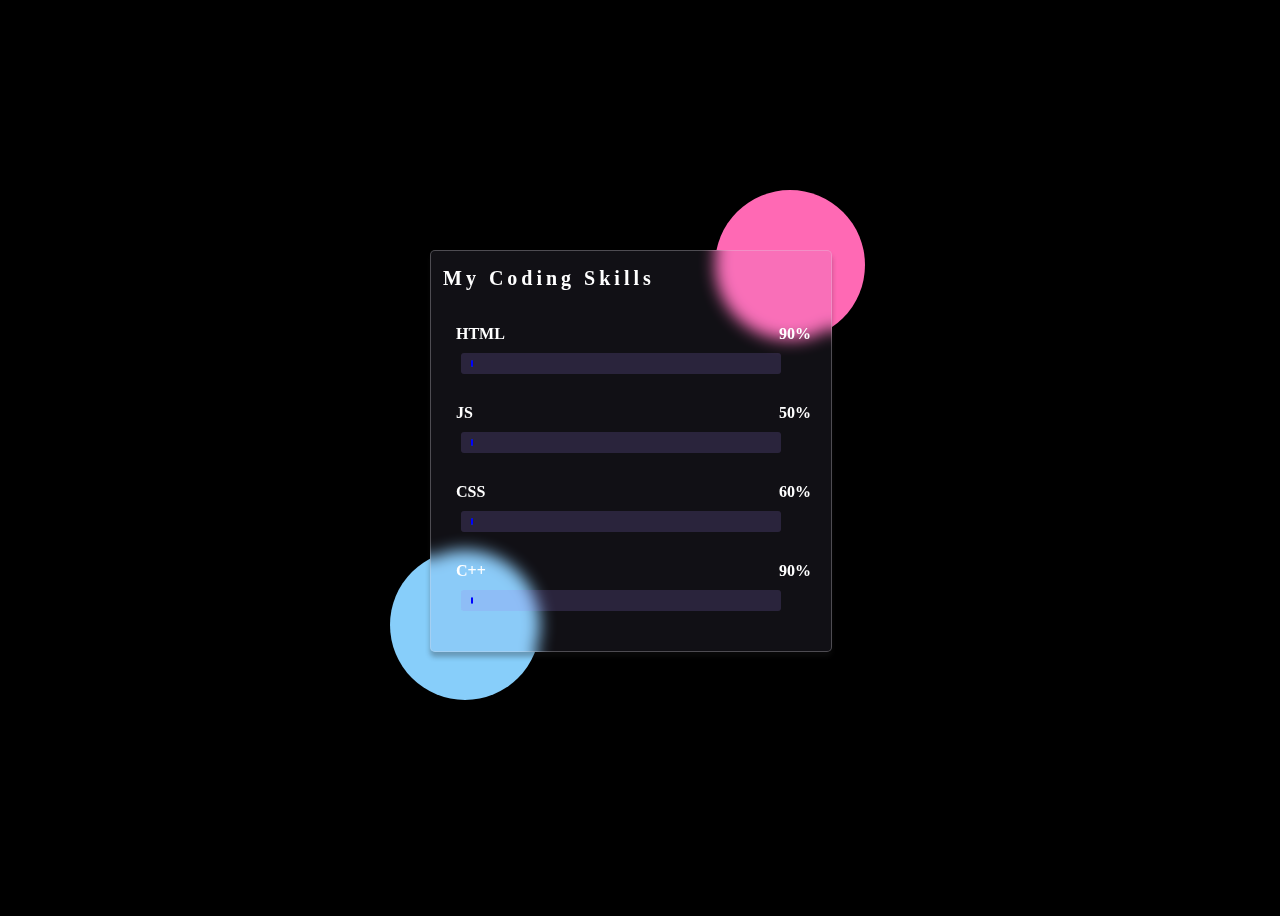
<file: animated skills bar/index.html>
<!DOCTYPE html>
<html lang="en">
<head>
    <meta charset="UTF-8">
    <meta http-equiv="X-UA-Compatible" content="IE=edge">
    <meta name="viewport" content="width=device-width, initial-scale=1.0">
    <title>Document</title>
    <link rel="stylesheet" href="style.css">
</head>
<body>
    <div class="container">
        <div id="c1"></div>
        <div id="c2"></div>
        <div id="form">
            <h2>My Coding Skills</h2>
            <br>
            <div class="skills">
            <span>HTML</span>
            <span>90%</span>
            </div>
            <div class="bar">
                <div id="html-bar"></div>
            </div>
            <div class="skills">
                <span>JS</span>
                <span>50%</span>
            </div>
            <div class="bar">
                <div id="JS-bar"></div>
            </div>
            <div class="skills">
                <span>CSS</span>
                <span>60%</span>
            </div>
            <div class="bar">
                <div id="CSS-bar"></div>
            </div>
            <div class="skills">
                <span>C++</span>
                <span>90%</span>
            </div>
            <div class="bar">
                <div id="c-bar"></div>
            </div>
        </div>
    </div>
</body>
</html>
</file>
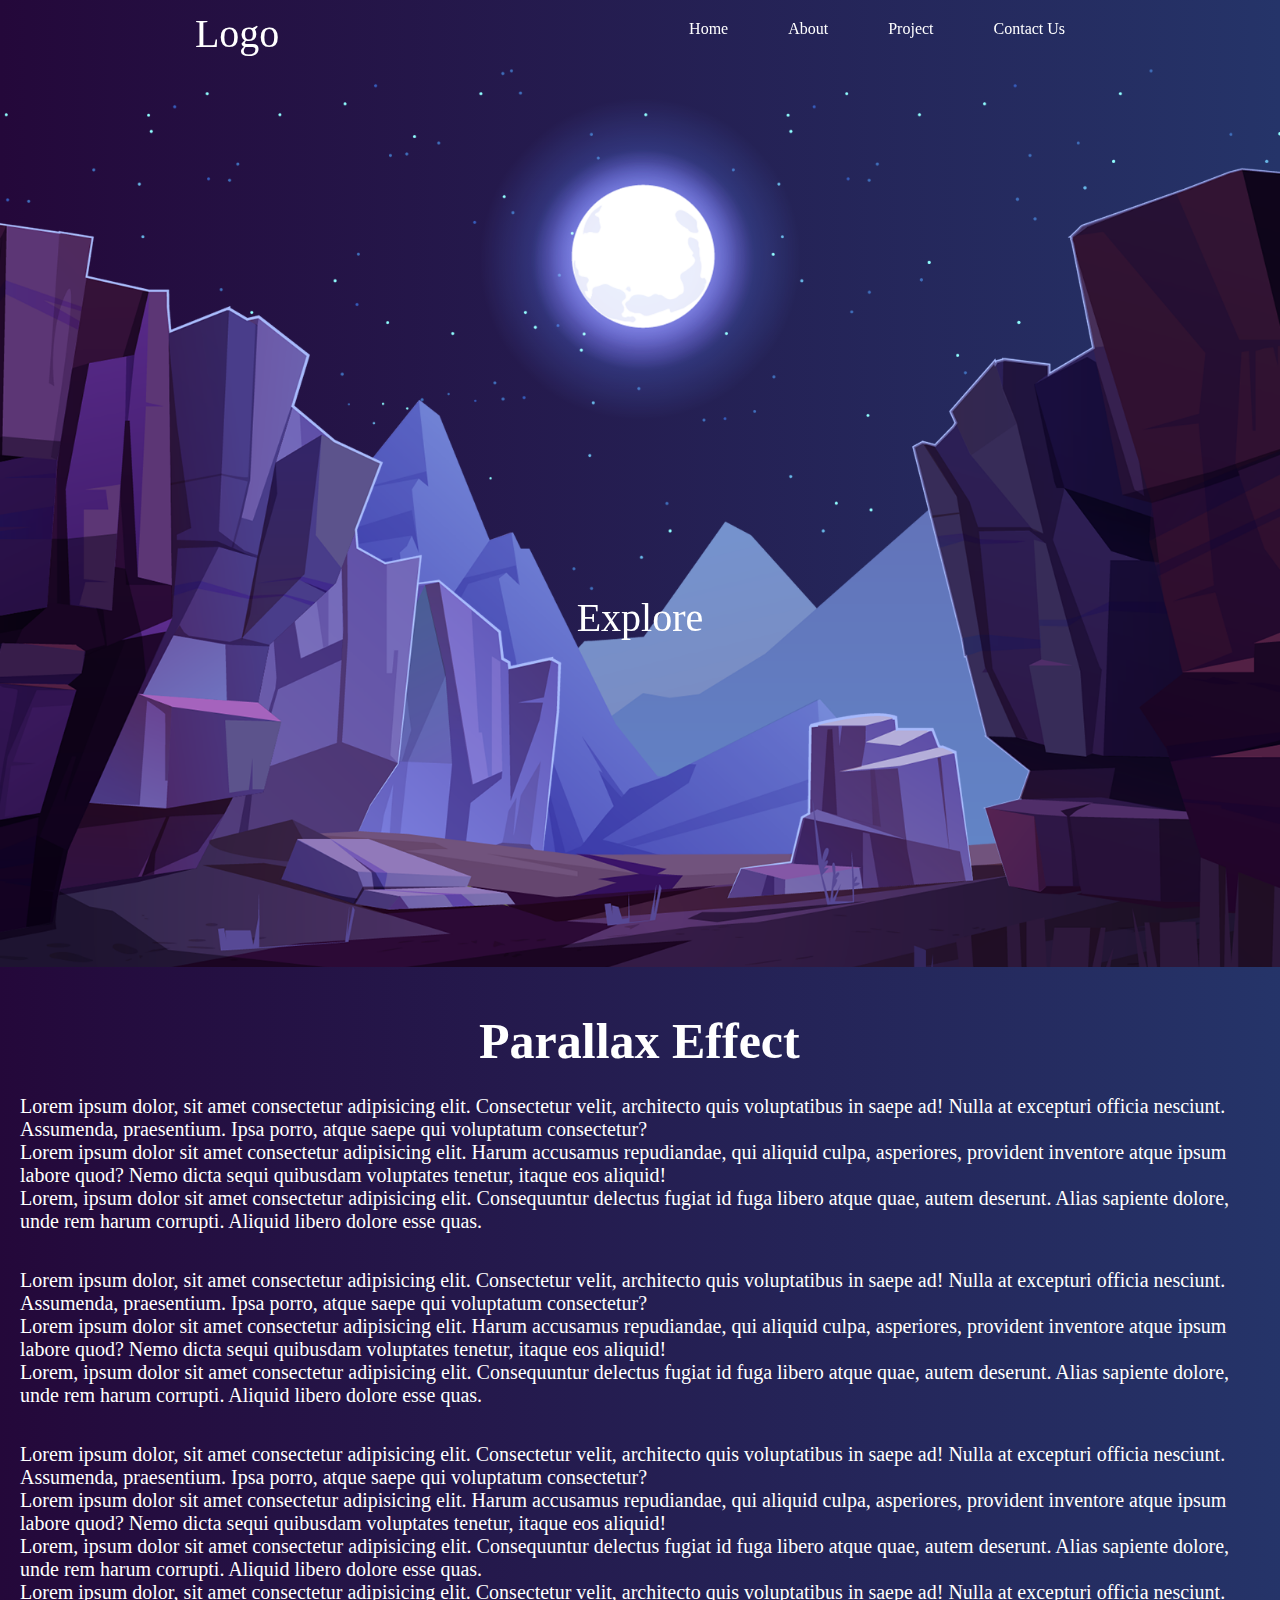
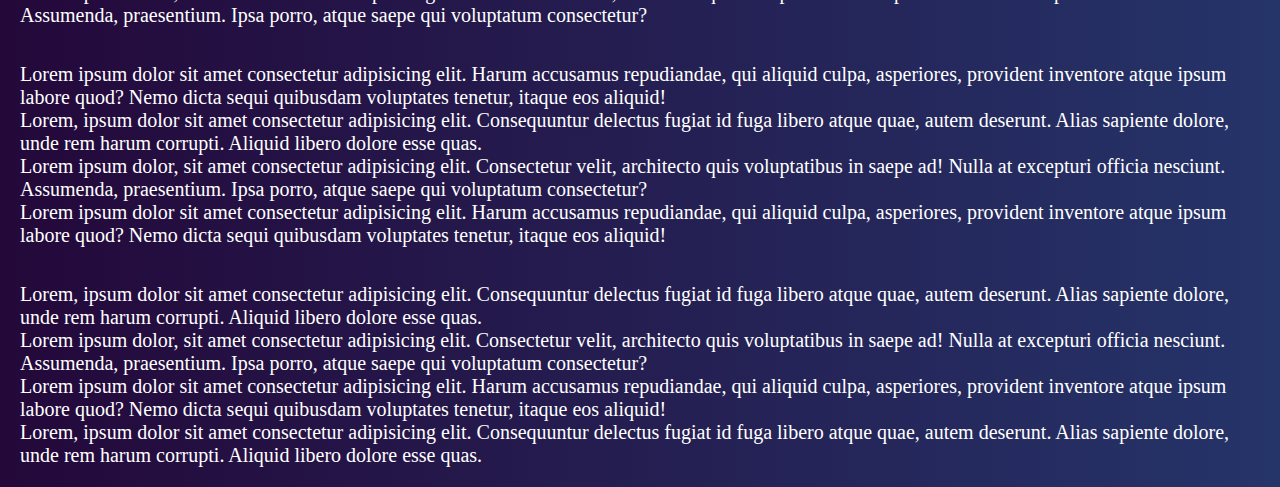
<file: Animation/index.html>
<!DOCTYPE html>
<html lang="en">
<head>
    <meta charset="UTF-8">
    <meta http-equiv="X-UA-Compatible" content="IE=edge">
    <meta name="viewport" content="width=device-width, initial-scale=1.0">
    <link href="style.css" rel="stylesheet">
    <title>Document</title>
</head>
<body>
    <header><a href="#" class="logo">Logo</a>
        <ul>
            <li><a href="#">Home</a></li>
            <li><a href="#">About</a></li>
            <li><a href="#">Project</a></li>
            <li><a href="#">Contact Us</a></li>
        </ul>
    </header>
    <section>
        <img src="stars.png" id="stars">
        <img src="moon.png" id="moon">
        <h2 id="text">Moon Light</h2>
        <img src="mountains_behind.png" id="behind">
        <a href="#" id="btn">Explore</a>
        <img src="mountains_front.png" id="front">
    </section>
    <div class="content">
        <h2 id="h">Parallax Effect</h2>
        <p>Lorem ipsum dolor, sit amet consectetur adipisicing elit. Consectetur velit, architecto quis voluptatibus in saepe ad! Nulla at excepturi officia nesciunt. Assumenda, praesentium. Ipsa porro, atque saepe qui voluptatum consectetur?</p>
        <p>Lorem ipsum dolor sit amet consectetur adipisicing elit. Harum accusamus repudiandae, qui aliquid culpa, asperiores, provident inventore atque ipsum labore quod? Nemo dicta sequi quibusdam voluptates tenetur, itaque eos aliquid!</p>
        <p>Lorem, ipsum dolor sit amet consectetur adipisicing elit. Consequuntur delectus fugiat id fuga libero atque quae, autem deserunt. Alias sapiente dolore, unde rem harum corrupti. Aliquid libero dolore esse quas.</p>
        <br><br>
        <p>Lorem ipsum dolor, sit amet consectetur adipisicing elit. Consectetur velit, architecto quis voluptatibus in saepe ad! Nulla at excepturi officia nesciunt. Assumenda, praesentium. Ipsa porro, atque saepe qui voluptatum consectetur?</p>
        <p>Lorem ipsum dolor sit amet consectetur adipisicing elit. Harum accusamus repudiandae, qui aliquid culpa, asperiores, provident inventore atque ipsum labore quod? Nemo dicta sequi quibusdam voluptates tenetur, itaque eos aliquid!</p>
        <p>Lorem, ipsum dolor sit amet consectetur adipisicing elit. Consequuntur delectus fugiat id fuga libero atque quae, autem deserunt. Alias sapiente dolore, unde rem harum corrupti. Aliquid libero dolore esse quas.</p>
        <br><br>
        <p>Lorem ipsum dolor, sit amet consectetur adipisicing elit. Consectetur velit, architecto quis voluptatibus in saepe ad! Nulla at excepturi officia nesciunt. Assumenda, praesentium. Ipsa porro, atque saepe qui voluptatum consectetur?</p>
        <p>Lorem ipsum dolor sit amet consectetur adipisicing elit. Harum accusamus repudiandae, qui aliquid culpa, asperiores, provident inventore atque ipsum labore quod? Nemo dicta sequi quibusdam voluptates tenetur, itaque eos aliquid!</p>
        <p>Lorem, ipsum dolor sit amet consectetur adipisicing elit. Consequuntur delectus fugiat id fuga libero atque quae, autem deserunt. Alias sapiente dolore, unde rem harum corrupti. Aliquid libero dolore esse quas.</p>
        <p>Lorem ipsum dolor, sit amet consectetur adipisicing elit. Consectetur velit, architecto quis voluptatibus in saepe ad! Nulla at excepturi officia nesciunt. Assumenda, praesentium. Ipsa porro, atque saepe qui voluptatum consectetur?</p>
        <br><br>
        <p>Lorem ipsum dolor sit amet consectetur adipisicing elit. Harum accusamus repudiandae, qui aliquid culpa, asperiores, provident inventore atque ipsum labore quod? Nemo dicta sequi quibusdam voluptates tenetur, itaque eos aliquid!</p>
        <p>Lorem, ipsum dolor sit amet consectetur adipisicing elit. Consequuntur delectus fugiat id fuga libero atque quae, autem deserunt. Alias sapiente dolore, unde rem harum corrupti. Aliquid libero dolore esse quas.</p>
        <p>Lorem ipsum dolor, sit amet consectetur adipisicing elit. Consectetur velit, architecto quis voluptatibus in saepe ad! Nulla at excepturi officia nesciunt. Assumenda, praesentium. Ipsa porro, atque saepe qui voluptatum consectetur?</p>
        <p>Lorem ipsum dolor sit amet consectetur adipisicing elit. Harum accusamus repudiandae, qui aliquid culpa, asperiores, provident inventore atque ipsum labore quod? Nemo dicta sequi quibusdam voluptates tenetur, itaque eos aliquid!</p>
        <br><br>
        <p>Lorem, ipsum dolor sit amet consectetur adipisicing elit. Consequuntur delectus fugiat id fuga libero atque quae, autem deserunt. Alias sapiente dolore, unde rem harum corrupti. Aliquid libero dolore esse quas.</p>
        <p>Lorem ipsum dolor, sit amet consectetur adipisicing elit. Consectetur velit, architecto quis voluptatibus in saepe ad! Nulla at excepturi officia nesciunt. Assumenda, praesentium. Ipsa porro, atque saepe qui voluptatum consectetur?</p>
        <p>Lorem ipsum dolor sit amet consectetur adipisicing elit. Harum accusamus repudiandae, qui aliquid culpa, asperiores, provident inventore atque ipsum labore quod? Nemo dicta sequi quibusdam voluptates tenetur, itaque eos aliquid!</p>
        <p>Lorem, ipsum dolor sit amet consectetur adipisicing elit. Consequuntur delectus fugiat id fuga libero atque quae, autem deserunt. Alias sapiente dolore, unde rem harum corrupti. Aliquid libero dolore esse quas.</p>
    </div>
<script src="script.js"></script>
</body>
</html>
</file>
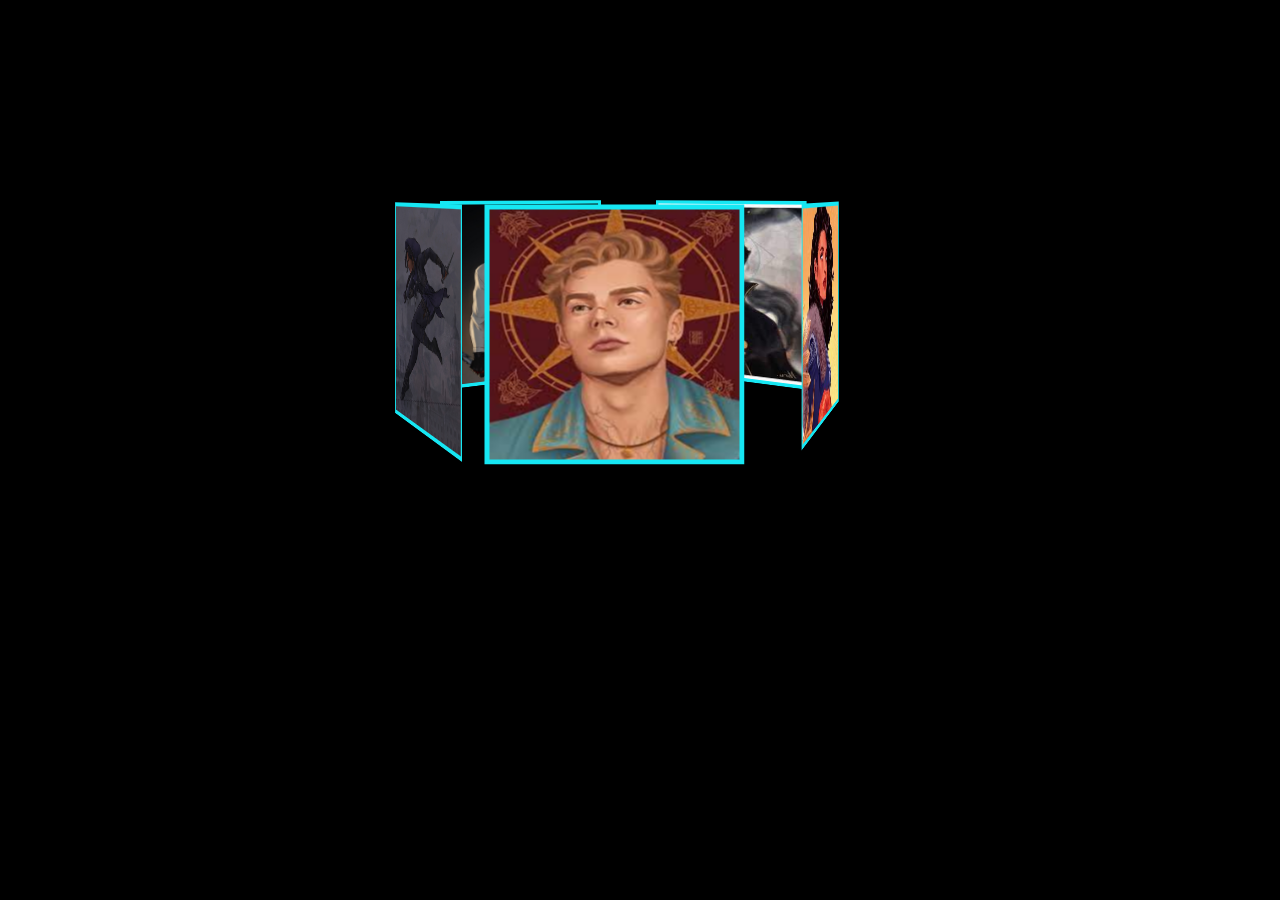
<file: css carousel/index.html>
<!DOCTYPE html>
<html lang="en">
<head>
    <meta charset="UTF-8">
    <meta http-equiv="X-UA-Compatible" content="IE=edge">
    <meta name="viewport" content="width=device-width, initial-scale=1.0">
    <title>Document</title>
    <link rel="stylesheet" href="style.css">
</head>
<body>
    <div class="container">
        <div class="images">
            <div id="one">
                <img src="nikolai.jfif">
            </div>
            <div id="two">
                <img  src="zoya.jfif">
            </div>
            <div id="three">
                <img src="darkling.jfif">
            </div>
            <div id="four">
                <img src="kaz.png">
            </div>
            <div id="five">
                <img src="inej.jpg">
            </div>
        </div>
    </div>
</body>
</html>
</file>
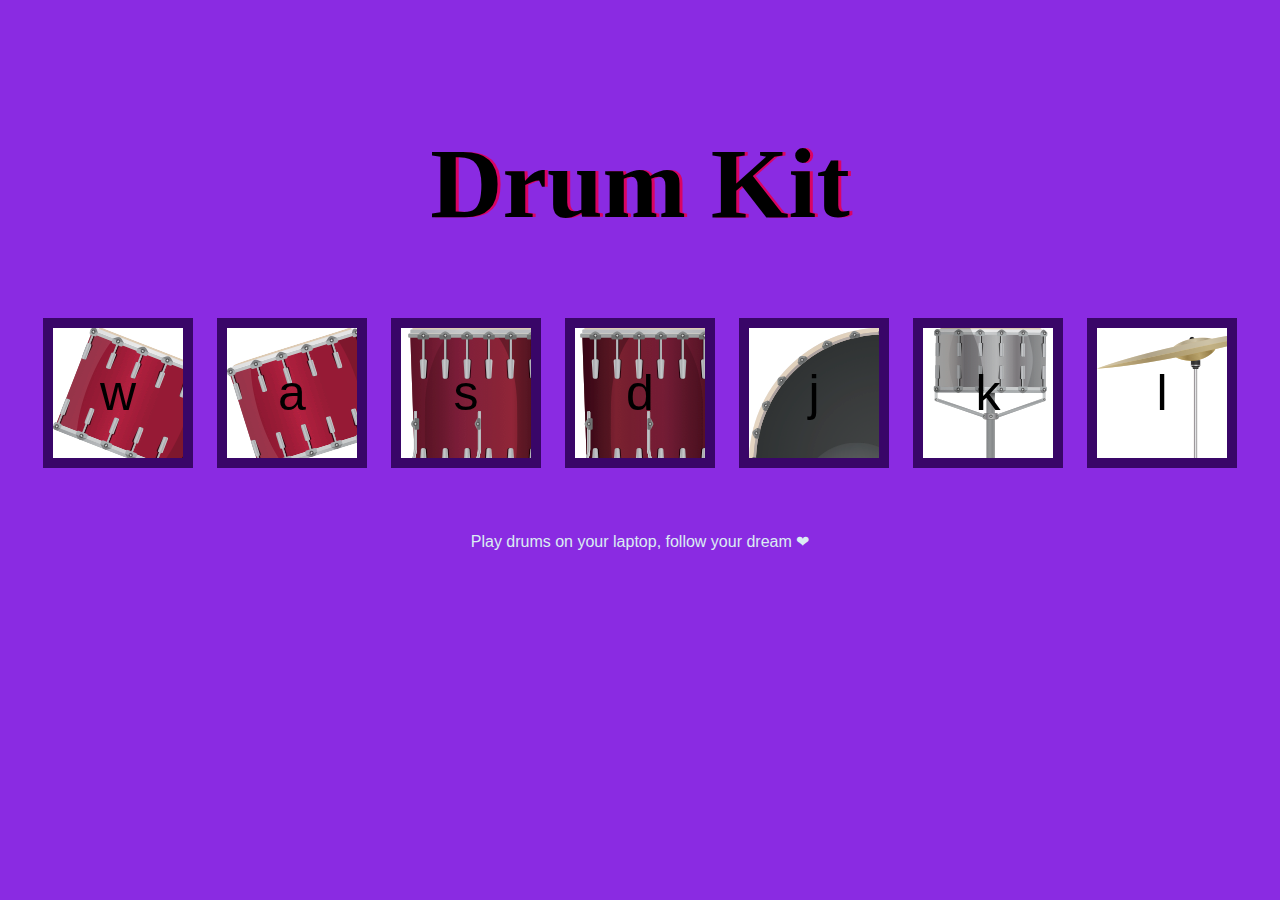
<file: DrumKit/index.html>
<!DOCTYPE html>
<html lang="en">
<head>
    <meta charset="UTF-8">
    <meta http-equiv="X-UA-Compatible" content="IE=edge">
    <meta name="viewport" content="width=device-width, initial-scale=1.0">
    <title>Document</title>
    <link rel="stylesheet" href="style.css">
</head>
<body>
    <div class="set">
    <h1 id="title">Drum Kit</h1>
    <button class="w drum">w</button>
    <button class="a drum">a</button>
    <button class="s drum">s</button>
    <button class="d drum">d</button>
    <button class="j drum">j</button>
    <button class="k drum">k</button>
    <button class="l drum">l</button>
</div>
<br><br><br>
<script src="J.js" charset="utf-8"></script>
</body>
<footer>Play drums on your laptop, follow your dream &#x2764</footer>
</html>
</file>
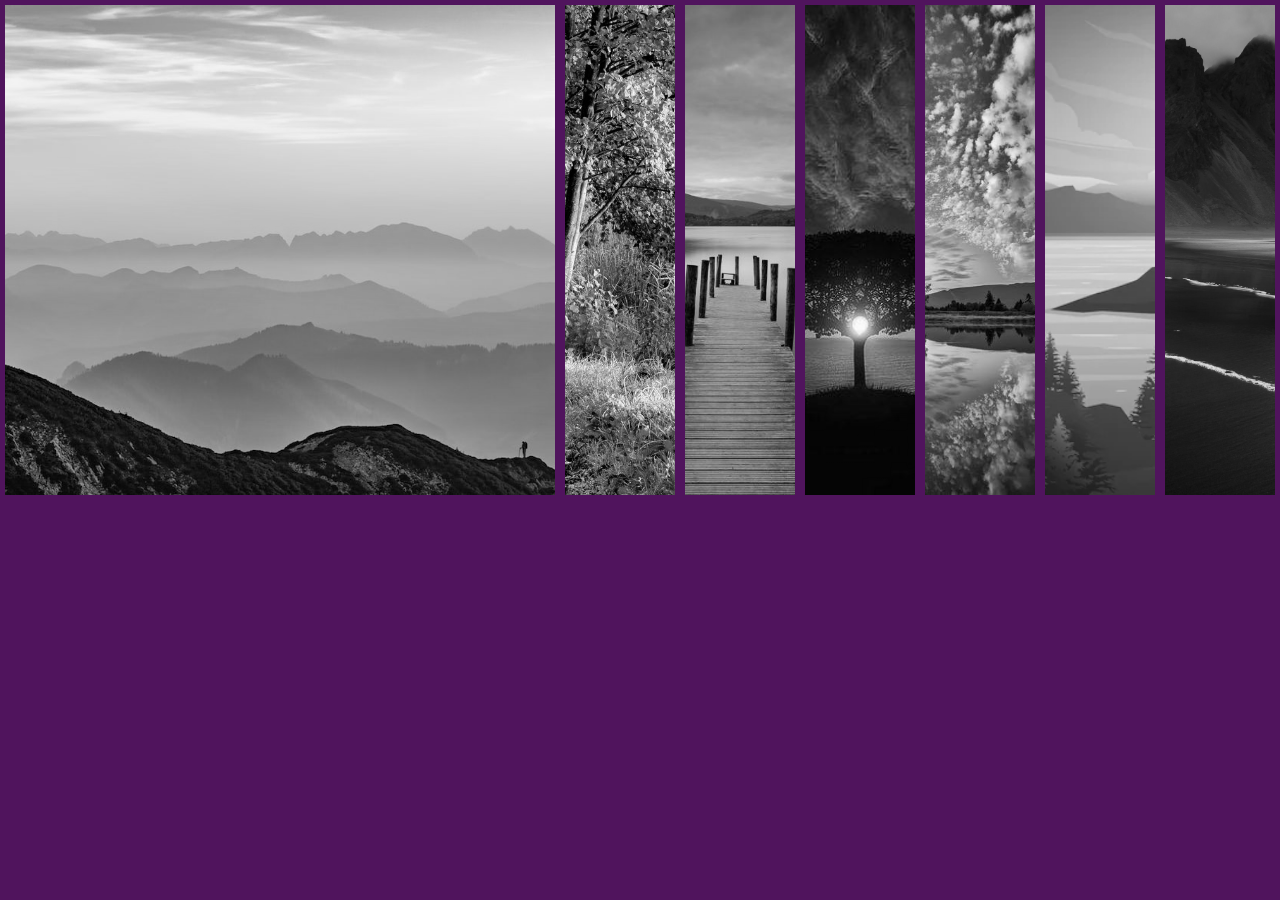
<file: image expander/index.html>
<!DOCTYPE html>
<html lang="en">
<head>
    <meta charset="UTF-8">
    <meta http-equiv="X-UA-Compatible" content="IE=edge">
    <meta name="viewport" content="width=device-width, initial-scale=1.0">
    <title>Document</title>
    <link rel="stylesheet" href="style.css">
</head>
<body>
    <div class="container">
        <div class="card"><img src="one.jfif"li></div>
        <div class="card"><img src="two.jpg"></div>
        <div class="card"><img src="three.jpg"></div>
        <div class="card"><img src="four.jpg"></div>
        <div class="card"><img src="five.jpeg"></div>
        <div class="card"><img src="six.webp"></div>
        <div class="card"><img src="seven.jpg"></div>
    </div>
</body>
</html>
</file>
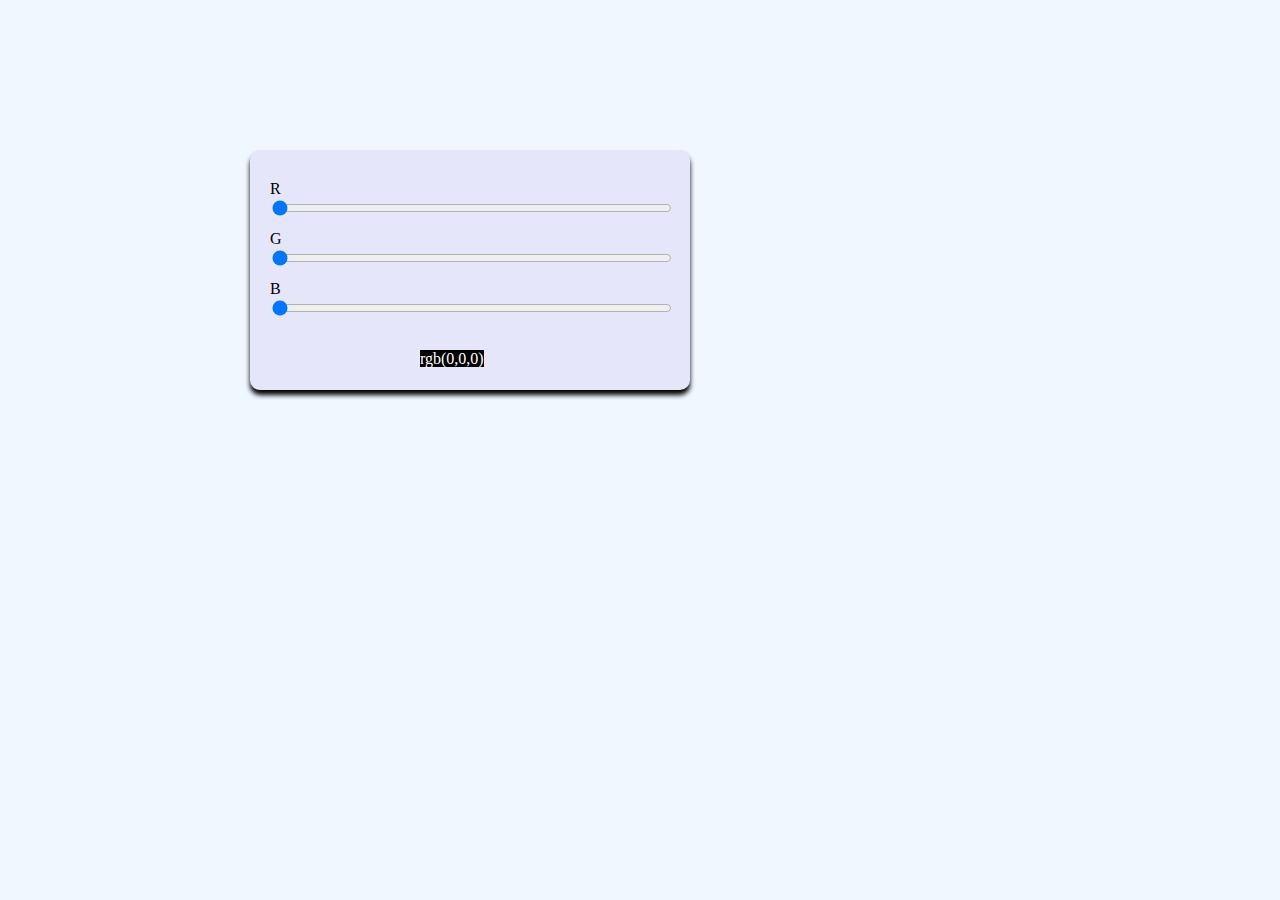
<file: RGB color slider/index.html>
<!DOCTYPE html>
<html lang="en">
<head>
    <meta charset="UTF-8">
    <meta http-equiv="X-UA-Compatible" content="IE=edge">
    <meta name="viewport" content="width=device-width, initial-scale=1.0">
    <title>RGB color slider</title>
    <link rel="stylesheet" href="style.css">
</head>
<body>
    <div class="container">
        <div class="wrapper">
            R<input type="range" min="0" max="255" id="red" oninput="background()" value="0">
        </div>
        <div class="wrapper">
            G<input type="range" min="0" max="255" id="blue" oninput="background()" value="0">
        </div>
        <div class="wrapper">
            B<input type="range" min="0" max="255" id="green" oninput="background()" value="0">
        </div>
        <span id="output">rgb(0,0,0)</span>
    </div>
    <script src="script.js"></script>
</body>
</html>
</file>
<file: animated skills bar/style.css>
body
{
    background-color: black;
    height:100vh;
}

.container
{
    position:absolute;
    margin:auto;
    top:0;
    left:0;
    right:0;
    bottom:0;
    height:500px;
    width:500px;
}

#c1
{
    height: 150px;
    width:150px;
    border-radius:100%;
    background-color: hotpink;
    position: absolute;
    left:65%;
    top:-10px;
}

#c2
{
    height: 150px;
    width:150px;
    border-radius:100%;
    background-color: lightskyblue;
    position: absolute;
    left:0;
    top:70%;
}

#form
{
    height:400px;
    width:400px;
    background-color: rgba(193, 178, 230, 0.09);
    backdrop-filter: blur(8px);
    border-radius:5px;
    box-shadow: 0 5px 5px 0 rgba(31, 30, 30, 0.3);
    position:absolute;
    border: 1px solid rgba(223, 220, 230, 0.293);
    left:40px;
    top:50px;
}

h2
{
    color:white;
    font-weight: bold;
    font-size: 20px;
    letter-spacing: 4px;
    position:relative;
    left:12px;
}

.skills
{
    color:white;
    font-weight: bold;
    font-size: 16px;
    display:flex;
    justify-content:space-between;
    position:relative;
    left:5px;
    margin-right: 25px;
    margin-left:20px;
}

.bar
{
    padding:7px 10px;
    background-color: rgba(132, 89, 240, 0.1);
    width:300px;
    margin-left:30px;
    margin-top:10px;
    margin-bottom:30px;
    border-radius:3px;
    backdrop-filter: blur(10px);
}

.bar div
{
    width:0;
    height:5px;
    background-color: cyan;
    border:1px solid blue;
    border-radius:2px;
}

#html-bar
{
    animation: html-fill 2s forwards;
}
@keyframes html-fill
{
    100%{
        width:90%;
    }

}

#CSS-bar
{
    animation: CSS-fill 2s forwards;
}
@keyframes CSS-fill
{
    100%{
        width:60%;
    }
    
}
#JS-bar
{
    animation: JS-fill 2s forwards;
}
@keyframes JS-fill
{
    100%{
        width:50%;
    } 
}

#c-bar
{
    animation: c-fill 2s forwards;
}
@keyframes c-fill
{
    100%{
        width:70%;
    }
    
}
</file>
<file: Animation/style.css>
*{
    margin:0;
    padding:0;
    box-sizing:border-box;
}

body
{
    background:linear-gradient(
        90deg, rgb(36, 8, 58),rgb(37, 52, 105)
    );
    overflow-x:hidden;
}

header
{
   display:flex;
   justify-content: space-around;
}

ul
{
    display:flex;
}

ul li
{
    list-style:none;
    padding:20px;
    display:inline;
}

a
{
    color:white;
    text-decoration:none;
    padding:10px;
}

.logo
{
    font-size:40px;
}

section
{
   position:relative;
   width:100%;
   height:100vh;
   display:flex;
   justify-content: center;
   align-items: center;
}

section img
{
    position:absolute;
    top:0;
    left:0;
    width:100%;
    height:100%;
    object-fit:cover;
}

#moon
{
    mix-blend-mode: screen;
}

#text
{
    color:white;
    position:absolute;
    z-index:9;
    font-size:120px;
    right:-350px;
}

#front
{
    z-index:10;
}

#btn
{
    font-size:40px;
    transform:translateY(100px);
    z-index:9;
}

div.content
{
   position:relative;
   color:white;
   background:linear-gradient(
        90deg, rgb(36, 8, 58),rgb(37, 52, 105)
    );
    z-index:11;
   padding:20px;
}

.content h2
{
    font-size:50px;
    margin-left:35%;
    padding:25px;
}

.content p
{
    font-size:20px;
}
</file>
<file: css carousel/style.css>
body
{
    margin:0;
    padding:0;
    background-color: black;
}

.container
{
    width:320px;
    margin:15% 40%;
    perspective:1000px;
}

.images
{
    position: absolute;
    width:100%;
    height:100%;
    transform-style: preserve-3d;
    animation: rotate 20s infinite;
    animation-play-state: running;
}

.images:hover
{
    cursor:pointer;
    animation-play-state: paused;
}
@keyframes rotate
{
    from{
        transform: rotateY(0deg);
    }
    to{
        transform:rotateY(360deg);
    }
}
.images div
{
    position:absolute;
    top:10px;
    left:10px;
    width:200px;
    height:200px;
}

.images div img
{
    width:200px;
    height:200px;
    border:4px solid rgb(22, 231, 243);
}

#one
{
    transform: rotateY(0deg) translateZ(200px);
}

#two
{
    transform: rotateY(72deg) translateZ(200px);
}

#three
{
    transform: rotateY(144deg) translateZ(200px);
}

#four
{
    transform: rotateY(216deg) translateZ(200px);
}

#five
{
    transform: rotateY(300deg) translateZ(200px);
}
</file>
<file: DrumKit/style.css>
body
{
    background-color: blueviolet;
    text-align: center;
}

#title
{
    font-size:100px;
    text-shadow: 3px 0 #DA0463;
}
.set
{
    margin-top: 10%;
}

.drum
{
    font-size:50px;
    width:150px;
    height:150px;
    margin:10px;
    border: 10px solid rgb(57, 6, 104);
    background-color: white;
}

.drum:hover
{
    background-color:aqua;
    color:blue;
}

footer 
{
    color: #DBEDF3;
    font-family: sans-serif;
}

.w
{
    background-image: url("images/tom1.png");
}

.a
{
    background-image: url("images/tom2.png");
}

.s
{
    background-image: url("images/tom3.png");
}

.d
{
    background-image: url("images/tom4.png");
}

.j
{
    background-image: url("images/kick.png");
}

.k
{
    background-image: url("images/snare.png");
}

.l
{
    background-image: url("images/crash.png");
}

.selected
{
    box-shadow: 0px 3px 4px 0px blue;
    opacity: 0.5;
}
</file>
<file: image expander/style.css>
*{
    padding:0;
    margin:0;
    box-sizing: border-box;
}

body
{
    background-color: rgb(80, 20, 93);
}

img
{
    width:100%;
    height:100%;
    object-fit:cover;
    filter: grayscale();
}

.container
{
    display:flex;
    align-items: center;
    justify-content: center;
    height:500px;
    width:100%;
}

.card
{
    height:100%;
    width:100%;
    flex:1;
    padding:5px;
    transition: flex 2s;
}

.card:hover
{
    flex:5;
}

img:hover
{
    filter:contrast();
    cursor:pointer;
}
</file>
<file: RGB color slider/style.css>
body
{
    background-color: aliceblue;
}

.container
{
    background-color: lavender;
    border-radius: 10px;
    box-shadow: 0 5px 5px 0px black;
    height:180px;
    width:400px;
    position:absolute;
    top:150px;
    left:250px;
    padding:30px 20px;
}

.wrapper
{
    height:30px;
    width:300px;
    margin-bottom:20px;
}

#output
{
    height:20px;
    width:40px;
    background-color: black;
    color:white;
    position: relative;
    top:20px;
    left:150px;
}

input
{
    width:400px;
    cursor:pointer;
}
</file>
